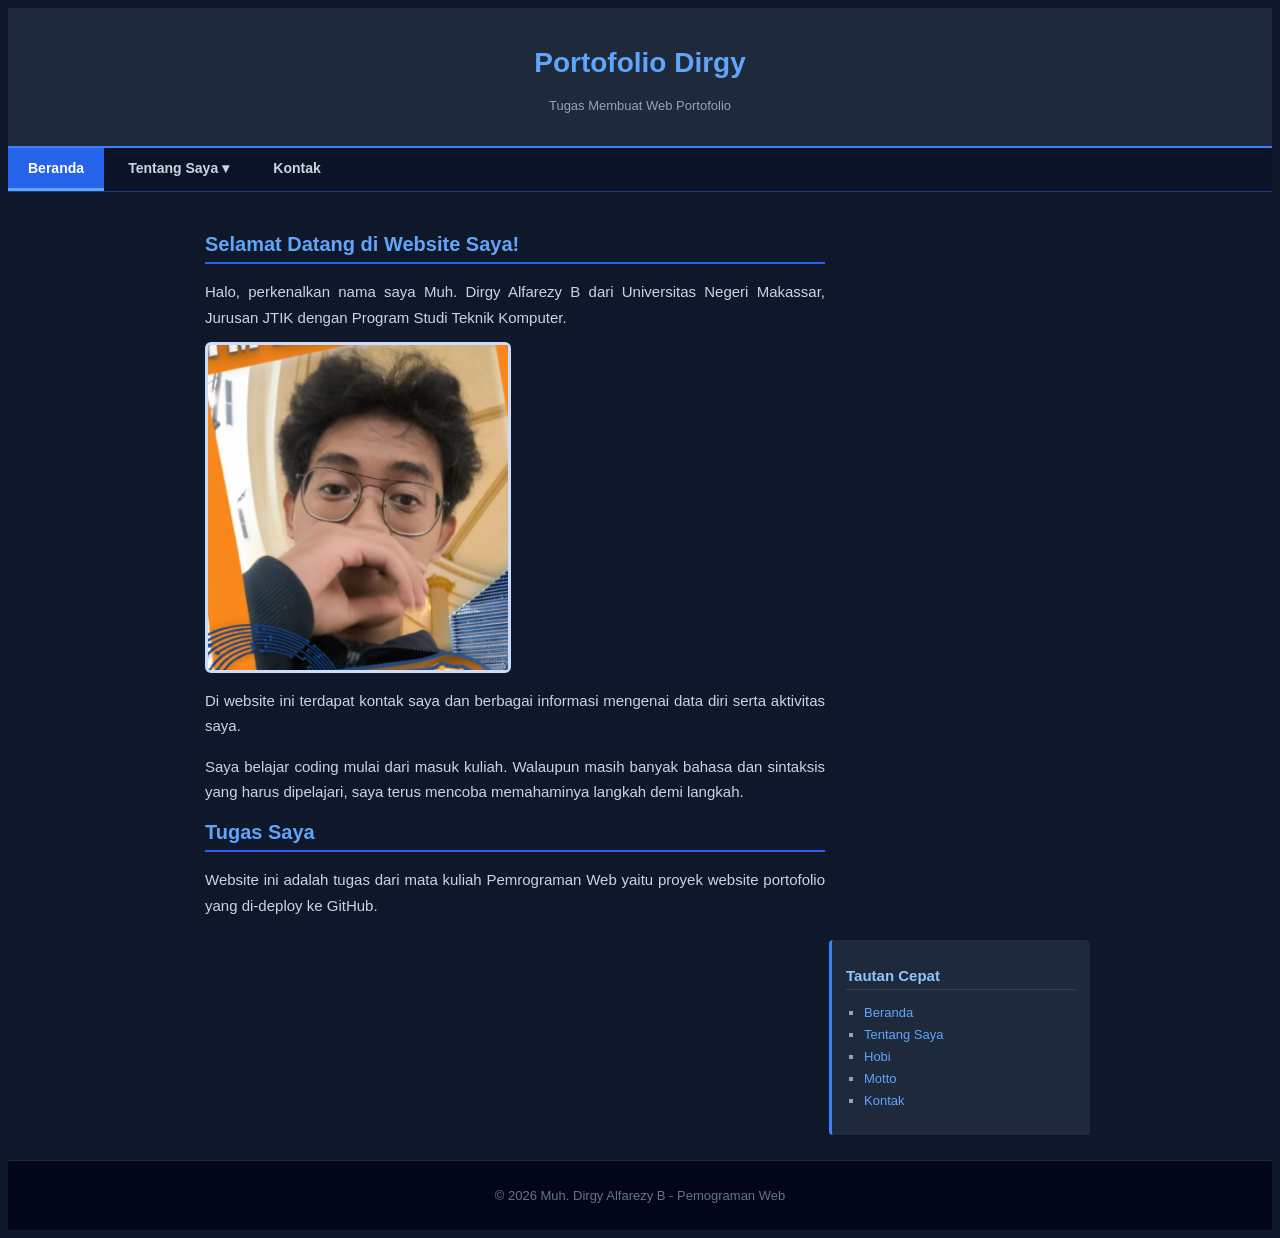
<file: index.html>
<!DOCTYPE html>
<html lang="id">
<head>
    <meta charset="UTF-8">
    <title>Portofolio Dirgy - Beranda</title>
    <link rel="stylesheet" href="style.css">
</head>
<body>

    <div id="header">
        <h1>Portofolio Dirgy</h1>
        <p>Tugas Membuat Web Portofolio</p>
    </div>

    <div id="navigasi">
        <a href="index.html" class="aktif">Beranda</a>
        <div class="dropdown">
            <a href="about.html">Tentang Saya &#9662;</a>
            <div class="dropdown-menu">
                <a href="about.html">Tentang Saya</a>
                <a href="hobby.html">Hobi</a>
                <a href="motto.html">Motto</a>
            </div>
        </div>
        <a href="contact.html">Kontak</a>
    </div>

    <div id="wrapper">

        <div id="konten">
            <h2>Selamat Datang di Website Saya!</h2>

            <p>
                Halo, perkenalkan nama saya Muh. Dirgy Alfarezy B dari Universitas Negeri Makassar, 
                Jurusan JTIK dengan Program Studi Teknik Komputer.
            </p>

            <img
                id="gambar-utama"
                src="images/fotosaya.png"
                alt="Foto Dirgy"
                title="Arahkan kursor ke gambar untuk melihat efeknya!"
            >

            <p>
                Di website ini terdapat kontak saya dan berbagai informasi mengenai data diri serta aktivitas saya.
            </p>

            <p>
                Saya belajar coding mulai dari masuk kuliah. Walaupun masih banyak bahasa dan sintaksis yang harus dipelajari, 
                saya terus mencoba memahaminya langkah demi langkah.
            </p>

            <h2>Tugas Saya</h2>
            <p>
                Website ini adalah tugas dari mata kuliah Pemrograman Web yaitu proyek website portofolio yang di-deploy ke GitHub.
            </p>
        </div>

        <div id="sidebar">
            <h3>Tautan Cepat</h3>
            <ul>
                <li><a href="index.html">Beranda</a></li>
                <li><a href="about.html">Tentang Saya</a></li>
                <li><a href="hobby.html">Hobi</a></li>
                <li><a href="motto.html">Motto</a></li>
                <li><a href="contact.html">Kontak</a></li>
            </ul>
        </div>

    </div>

    <div class="footer">
        <p>&copy; 2026 Muh. Dirgy Alfarezy B - Pemograman Web</p>
    </div>

</body>
</html>
</file>
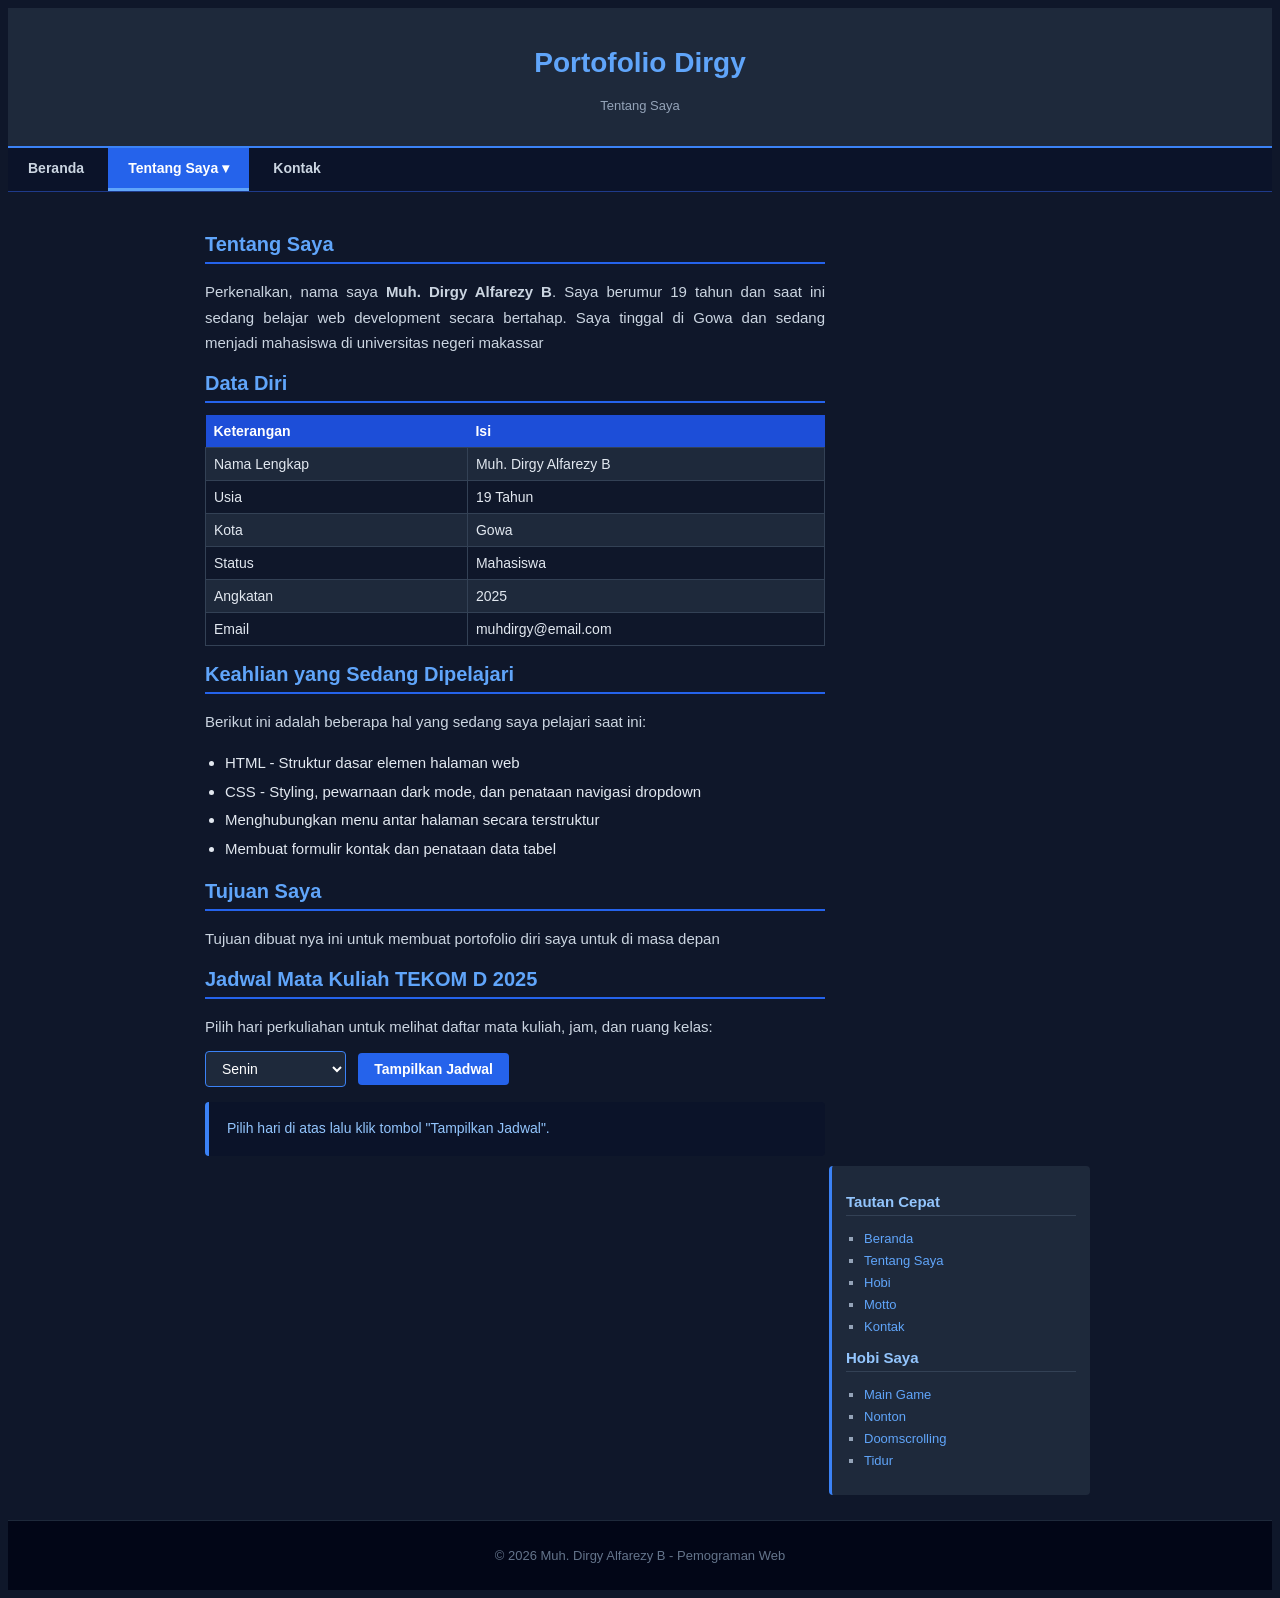
<file: about.html>
<!DOCTYPE html>
<html lang="id">
<head>
    <meta charset="UTF-8">
    <title>Website Saya - Tentang Saya</title>
    <link rel="stylesheet" href="style.css">
</head>
<body>

    <div id="header">
        <h1>Portofolio Dirgy</h1>
        <p>Tentang Saya</p>
    </div>

    <div id="navigasi">
        <a href="index.html">Beranda</a>
        <div class="dropdown">
            <a href="about.html" class="aktif">Tentang Saya &#9662;</a>
            <div class="dropdown-menu">
                <a href="about.html" class="aktif">Tentang Saya</a>
                <a href="hobby.html">Hobi</a>
                <a href="motto.html">Motto</a>
            </div>
        </div>
        <a href="contact.html">Kontak</a>
    </div>

    <div id="wrapper">

        <div id="konten">
            <h2>Tentang Saya</h2>

            <p>
                Perkenalkan, nama saya <strong>Muh. Dirgy Alfarezy B</strong>. Saya berumur
                19 tahun dan saat ini sedang belajar web development secara bertahap.
                Saya tinggal di Gowa dan sedang menjadi mahasiswa di universitas negeri makassar
            </p>

            <h2>Data Diri</h2>

            <table>
                <tr>
                    <th>Keterangan</th>
                    <th>Isi</th>
                </tr>
                <tr>
                    <td>Nama Lengkap</td>
                    <td>Muh. Dirgy Alfarezy B</td>
                </tr>
                <tr>
                    <td>Usia</td>
                    <td>19 Tahun</td>
                </tr>
                <tr>
                    <td>Kota</td>
                    <td>Gowa</td>
                </tr>
                <tr>
                    <td>Status</td>
                    <td>Mahasiswa</td>
                </tr>
                <tr>
                    <td>Angkatan</td>
                    <td>2025</td>
                </tr>
                <tr>
                    <td>Email</td>
                    <td>muhdirgy@email.com</td>
                </tr>
            </table>

            <h2>Keahlian yang Sedang Dipelajari</h2>
            <p>
                Berikut ini adalah beberapa hal yang sedang saya pelajari saat ini:
            </p>
            <ul style="padding-left: 20px; line-height: 1.9;">
                <li>HTML - Struktur dasar elemen halaman web</li>
                <li>CSS - Styling, pewarnaan dark mode, dan penataan navigasi dropdown</li>
                <li>Menghubungkan menu antar halaman secara terstruktur</li>
                <li>Membuat formulir kontak dan penataan data tabel</li>
            </ul>

            <h2>Tujuan Saya</h2>
            <p>
                Tujuan dibuat nya ini untuk membuat portofolio diri saya untuk di masa depan
            </p>

            <h2>Jadwal Mata Kuliah TEKOM D 2025</h2>
            <p>Pilih hari perkuliahan untuk melihat daftar mata kuliah, jam, dan ruang kelas:</p>

            <div class="jadwal-wrapper">
                <select id="pilihHariKuliah" class="jadwal-select">
                    <option value="Senin">Senin</option>
                    <option value="Selasa">Selasa</option>
                    <option value="Rabu">Rabu</option>
                    <option value="Kamis">Kamis</option>
                    <option value="Jumat">Jumat</option>
                    <option value="Sabtu">Sabtu / Minggu</option>
                </select>

                <button onclick="cekMataKuliah()" class="jadwal-btn">
                    Tampilkan Jadwal
                </button>
            </div>

            <div id="hasilJadwal" class="jadwal-hasil">
                Pilih hari di atas lalu klik tombol "Tampilkan Jadwal".
            </div>
        </div>

        <div id="sidebar">
            <h3>Tautan Cepat</h3>
            <ul>
                <li><a href="index.html">Beranda</a></li>
                <li><a href="about.html">Tentang Saya</a></li>
                <li><a href="hobby.html">Hobi</a></li>
                <li><a href="motto.html">Motto</a></li>
                <li><a href="contact.html">Kontak</a></li>
            </ul>

            <h3 style="margin-top:15px;">Hobi Saya</h3>
            <ul>
                <li><a href="hobby.html">Main Game</a></li>
                <li><a href="hobby.html">Nonton</a></li>
                <li><a href="hobby.html">Doomscrolling</a></li>
                <li><a href="hobby.html">Tidur</a></li>
            </ul>
        </div>
    </div>

    <div class="footer">
        <p>&copy; 2026 Muh. Dirgy Alfarezy B - Pemograman Web</p>
    </div>

    <script>
        function cekMataKuliah() {
            var hari = document.getElementById("pilihHariKuliah").value;
            var jadwal = "";

            switch (hari) {
                case "Senin":
                    jadwal = "<strong>Jadwal Hari Senin:</strong><br>" +
                            "1. Matematika Diskrit (07.30 - 10.05 | Ruang AE 110)<br>" +
                            "2. Pemrograman Web (10.05 - 12.40 | Lab Pemrograman)<br>" +
                            "3. Kecerdasan Buatan (14.50 - 17.30 | Ruang AE 104)";
                    break;

                case "Selasa":
                    jadwal = "<strong>Jadwal Hari Selasa:</strong><br>" +
                            "1. Desain Antarmuka Pengguna (10.05 - 12.40 | Lab Animasi)";
                    break;

                case "Rabu":
                    jadwal = "<strong>Jadwal Hari Rabu:</strong><br>" +
                            "1. Inovasi Teknologi (13.10 - 14.50 | Ruang AE 109)";
                    break;

                case "Kamis":
                    jadwal = "<strong>Jadwal Hari Kamis:</strong><br>" +
                            "1. Pemrograman Lanjut (14.50 - 17.30 | Lab Pemrograman)";
                    break;

                case "Jumat":
                    jadwal = "<strong>Jadwal Hari Jumat:</strong><br>" +
                            "1. Sistem Mikroprosessor + Lab (07.30 - 10.55 | Lab Embedded)<br>" +
                            "2. Analisis dan Desain Algoritme (14.50 - 17.30 | Ruang AE 109)";
                    break;

                case "Sabtu":
                    jadwal = "<strong>Weekend (Sabtu / Minggu):</strong><br>Tidak ada jadwal perkuliahan (Libur).";
                    break;

                default:
                    jadwal = "Jadwal tidak ditemukan.";
                    break;
            }

            document.getElementById("hasilJadwal").innerHTML = jadwal;
        }
    </script>
</body>
</html>
</file>
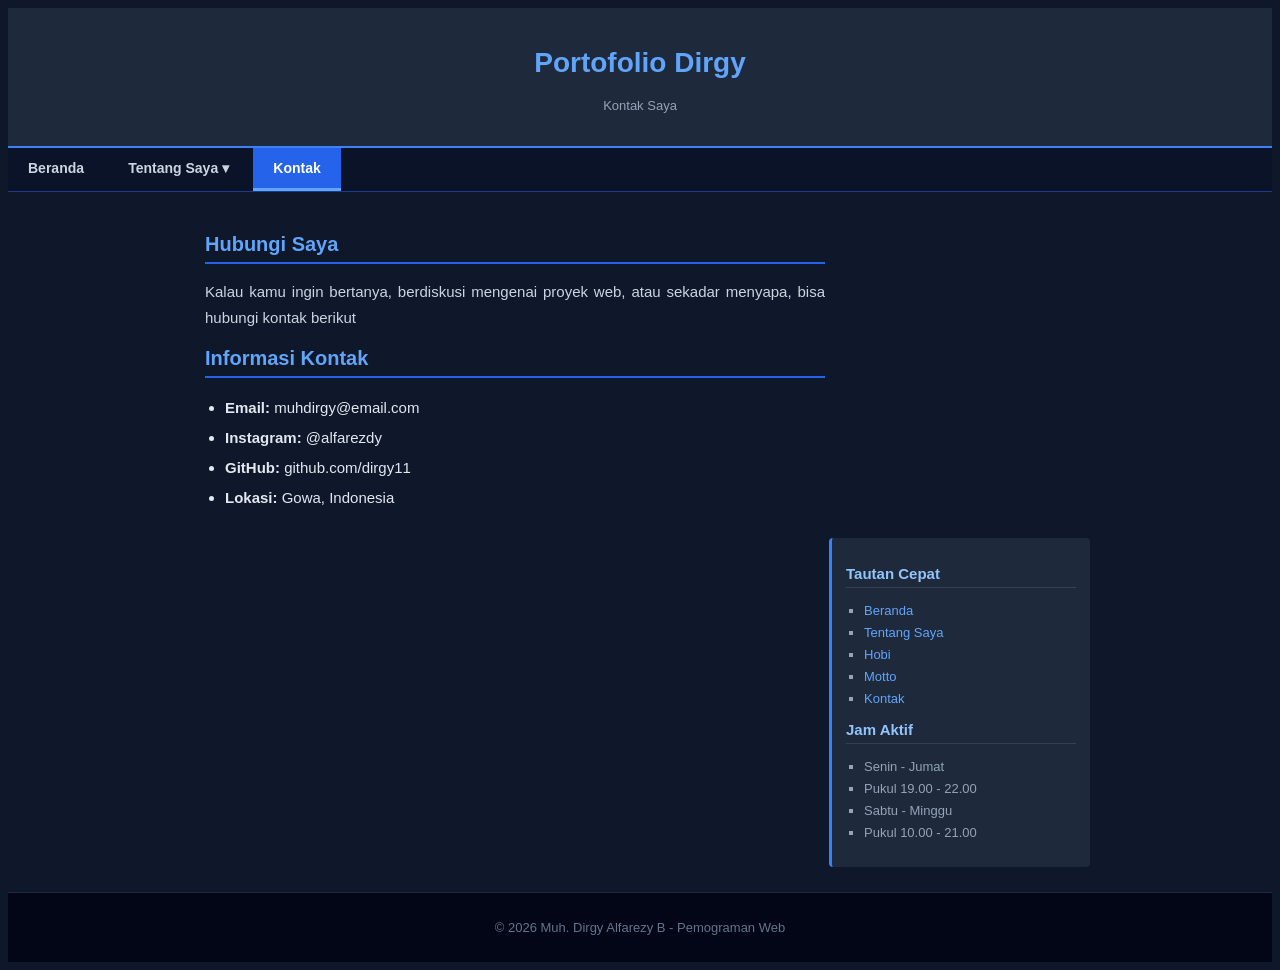
<file: contact.html>
<!DOCTYPE html>
<html lang="id">
<head>
    <meta charset="UTF-8">
    <title>Website Dirgy - Kontak</title>
    <link rel="stylesheet" href="style.css">
</head>
<body>

    <div id="header">
        <h1>Portofolio Dirgy</h1>
        <p>Kontak Saya</p>
    </div>

    <div id="navigasi">
        <a href="index.html">Beranda</a>
        <div class="dropdown">
            <a href="about.html">Tentang Saya &#9662;</a>
            <div class="dropdown-menu">
                <a href="about.html">Tentang Saya</a>
                <a href="hobby.html">Hobi</a>
                <a href="motto.html">Motto</a>
            </div>
        </div>
        <a href="contact.html" class="aktif">Kontak</a>
    </div>

    <div id="wrapper">

        <div id="konten">
            <h2>Hubungi Saya</h2>

            <p>
                Kalau kamu ingin bertanya, berdiskusi mengenai proyek web, atau sekadar menyapa, bisa hubungi kontak berikut
            </p>

            <h2>Informasi Kontak</h2>

            <ul style="padding-left: 20px; line-height: 2.0;">
                <li><strong>Email:</strong> muhdirgy@email.com</li>
                <li><strong>Instagram:</strong> @alfarezdy</li>
                <li><strong>GitHub:</strong> github.com/dirgy11</li>
                <li><strong>Lokasi:</strong> Gowa, Indonesia</li>
            </ul>
        </div>

        <div id="sidebar">
            <h3>Tautan Cepat</h3>
            <ul>
                <li><a href="index.html">Beranda</a></li>
                <li><a href="about.html">Tentang Saya</a></li>
                <li><a href="hobby.html">Hobi</a></li>
                <li><a href="motto.html">Motto</a></li>
                <li><a href="contact.html">Kontak</a></li>
            </ul>

            <h3 style="margin-top:15px;">Jam Aktif</h3>
            <ul>
                <li>Senin - Jumat</li>
                <li>Pukul 19.00 - 22.00</li>
                <li>Sabtu - Minggu</li>
                <li>Pukul 10.00 - 21.00</li>
            </ul>
        </div>

    </div>
    <div class="footer">
        <p>&copy; 2026 Muh. Dirgy Alfarezy B - Pemograman Web</p>
    </div>
</body>
</html>
</file>
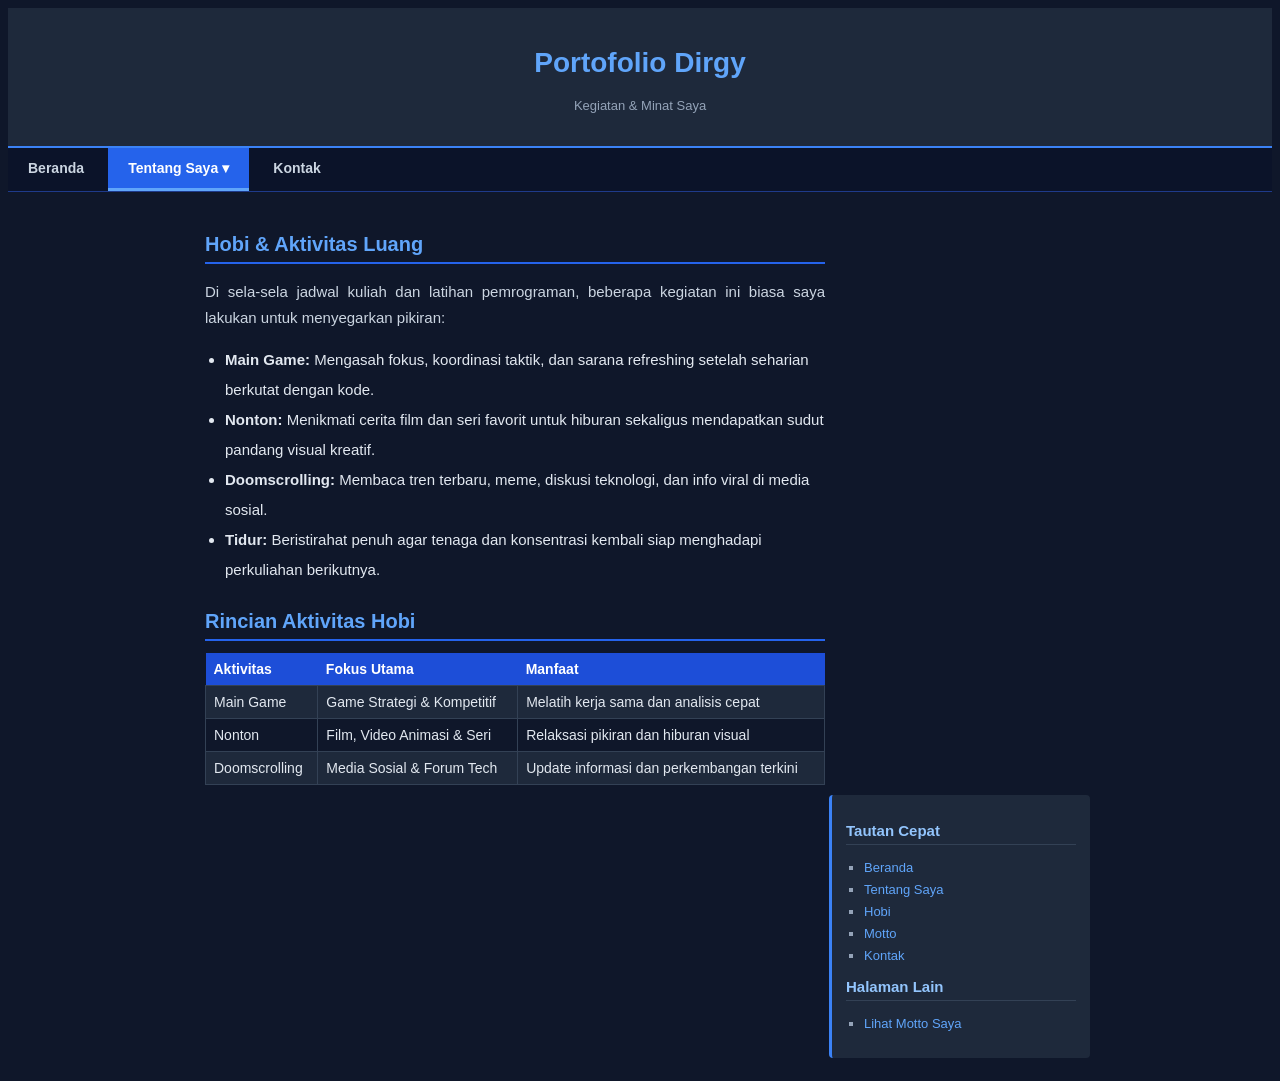
<file: hobby.html>
<!DOCTYPE html>
<html lang="id">
<head>
    <meta charset="UTF-8">
    <title>Portofolio Dirgy - Hobi</title>
    <link rel="stylesheet" href="style.css">
</head>
<body>

    <div id="header">
        <h1>Portofolio Dirgy</h1>
        <p>Kegiatan & Minat Saya</p>
    </div>

    <div id="navigasi">
        <a href="index.html">Beranda</a>
        <div class="dropdown">
            <a href="about.html" class="aktif">Tentang Saya &#9662;</a>
            <div class="dropdown-menu">
                <a href="about.html">Tentang Saya</a>
                <a href="hobby.html" class="aktif">Hobi</a>
                <a href="motto.html">Motto</a>
            </div>
        </div>
        <a href="contact.html">Kontak</a>
    </div>

    <div id="wrapper">

        <div id="konten">
            <h2>Hobi & Aktivitas Luang</h2>
            <p>
                Di sela-sela jadwal kuliah dan latihan pemrograman, beberapa kegiatan ini biasa saya lakukan untuk menyegarkan pikiran:
            </p>

            <ul style="padding-left: 20px; line-height: 2.0;">
                <li><strong>Main Game:</strong> Mengasah fokus, koordinasi taktik, dan sarana refreshing setelah seharian berkutat dengan kode.</li>
                <li><strong>Nonton:</strong> Menikmati cerita film dan seri favorit untuk hiburan sekaligus mendapatkan sudut pandang visual kreatif.</li>
                <li><strong>Doomscrolling:</strong> Membaca tren terbaru, meme, diskusi teknologi, dan info viral di media sosial.</li>
                <li><strong>Tidur:</strong> Beristirahat penuh agar tenaga dan konsentrasi kembali siap menghadapi perkuliahan berikutnya.</li>
            </ul>

            <h2 style="margin-top: 25px;">Rincian Aktivitas Hobi</h2>
            <table>
                <tr>
                    <th>Aktivitas</th>
                    <th>Fokus Utama</th>
                    <th>Manfaat</th>
                </tr>
                <tr>
                    <td>Main Game</td>
                    <td>Game Strategi & Kompetitif</td>
                    <td>Melatih kerja sama dan analisis cepat</td>
                </tr>
                <tr>
                    <td>Nonton</td>
                    <td>Film, Video Animasi & Seri</td>
                    <td>Relaksasi pikiran dan hiburan visual</td>
                </tr>
                <tr>
                    <td>Doomscrolling</td>
                    <td>Media Sosial & Forum Tech</td>
                    <td>Update informasi dan perkembangan terkini</td>
                </tr>
            </table>
        </div>

        <div id="sidebar">
            <h3>Tautan Cepat</h3>
            <ul>
                <li><a href="index.html">Beranda</a></li>
                <li><a href="about.html">Tentang Saya</a></li>
                <li><a href="hobby.html">Hobi</a></li>
                <li><a href="motto.html">Motto</a></li>
                <li><a href="contact.html">Kontak</a></li>
            </ul>

            <h3 style="margin-top:15px;">Halaman Lain</h3>
            <ul>
                <li><a href="motto.html">Lihat Motto Saya</a></li>
            </ul>

    </div>
</body>
</html>
</file>
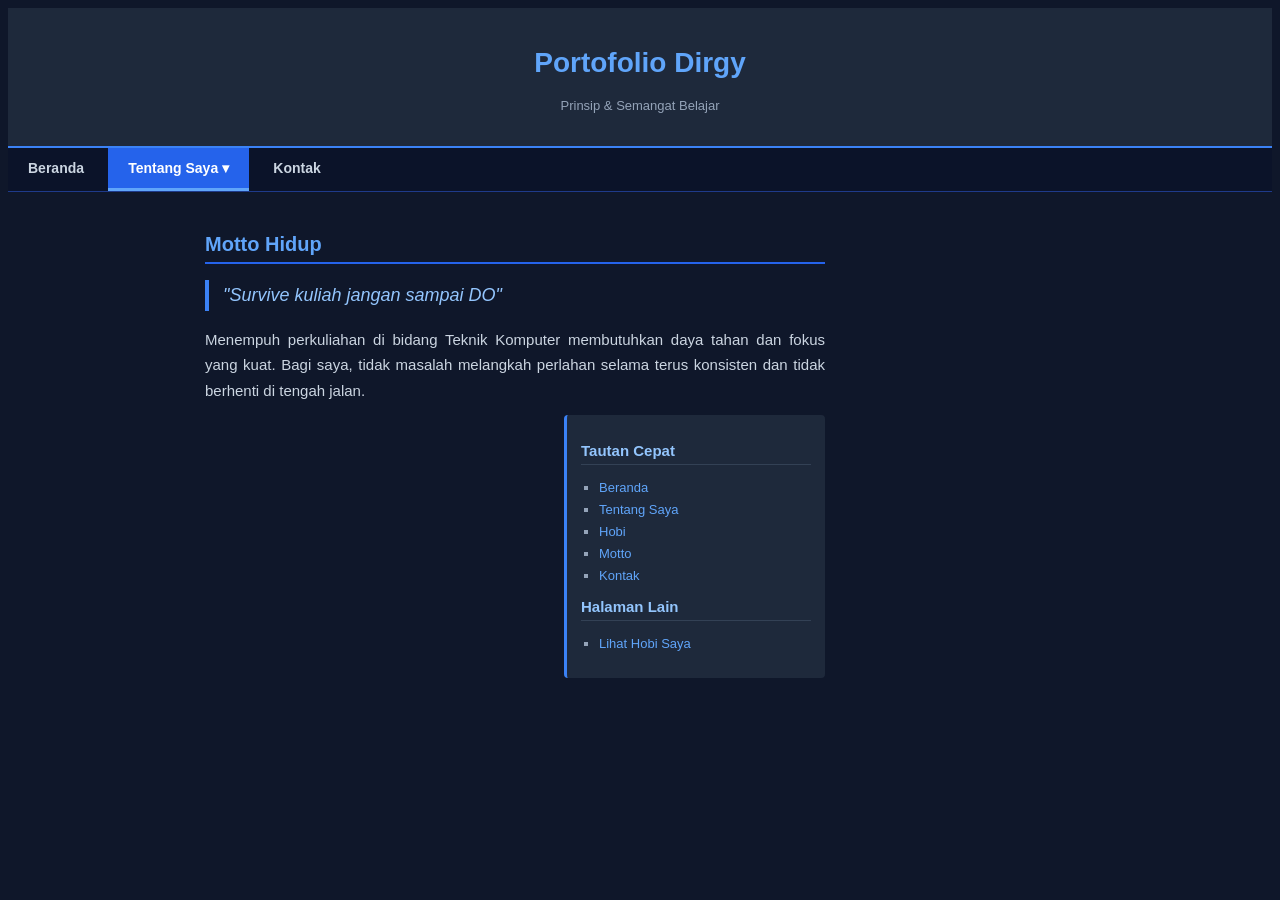
<file: motto.html>
<!DOCTYPE html>
<html lang="id">
<head>
    <meta charset="UTF-8">
    <title>Portofolio Dirgy - Motto</title>
    <link rel="stylesheet" href="style.css">
</head>
<body>

    <div id="header">
        <h1>Portofolio Dirgy</h1>
        <p>Prinsip & Semangat Belajar</p>
    </div>

    <div id="navigasi">
        <a href="index.html">Beranda</a>
        <div class="dropdown">
            <a href="about.html" class="aktif">Tentang Saya &#9662;</a>
            <div class="dropdown-menu">
                <a href="about.html">Tentang Saya</a>
                <a href="hobby.html">Hobi</a>
                <a href="motto.html" class="aktif">Motto</a>
            </div>
        </div>
        <a href="contact.html">Kontak</a>
    </div>

    <div id="wrapper">

        <div id="konten">
            <h2>Motto Hidup</h2>

            <p style="font-size: 18px; color: #93c5fd; font-style: italic; border-left: 4px solid #3b82f6; padding-left: 14px; margin: 16px 0;">
                "Survive kuliah jangan sampai DO"
            </p>

            <p>
                Menempuh perkuliahan di bidang Teknik Komputer membutuhkan daya tahan dan fokus yang kuat. 
                Bagi saya, tidak masalah melangkah perlahan selama terus konsisten dan tidak berhenti di tengah jalan.
            </p>

        <div id="sidebar">
            <h3>Tautan Cepat</h3>
            <ul>
                <li><a href="index.html">Beranda</a></li>
                <li><a href="about.html">Tentang Saya</a></li>
                <li><a href="hobby.html">Hobi</a></li>
                <li><a href="motto.html">Motto</a></li>
                <li><a href="contact.html">Kontak</a></li>
            </ul>

            <h3 style="margin-top:15px;">Halaman Lain</h3>
            <ul>
                <li><a href="hobby.html">Lihat Hobi Saya</a></li>
            </ul>

    </div>
</body>
</html>
</file>
<file: style.css>
body {
    background-color: #0f172a;
    font-family: Arial, sans-serif;
    font-size: 15px;
    color: #e2e8f0;
}

/* --- Header / Judul Atas --- */
#header {
    background-color: #1e293b;
    border-bottom: 2px solid #3b82f6;
    color: #ffffff;
    padding: 20px;
    text-align: center;
}

#header h1 {
    font-size: 28px;
    font-family: Verdana, sans-serif;
    color: #60a5fa;
}

#header p {
    font-size: 13px;
    color: #94a3b8;
    margin-top: 5px;
}

/* --- Navigasi Horizontal --- */
#navigasi {
    background-color: #0b1329;
    border-bottom: 1px solid #1e3a8a;
    overflow: visible; /* Agar dropdown menu tidak terpotong */
}

#navigasi a {
    display: inline-block;
    color: #cbd5e1;
    text-decoration: none;
    padding: 12px 20px;
    font-family: Arial, sans-serif;
    font-size: 14px;
    font-weight: bold;
    transition: 0.3s;
}

/* Efek hover navigasi */
#navigasi a:hover {
    background-color: #1d4ed8;
    color: #ffffff;
}

/* Tandai halaman aktif */
#navigasi a.aktif {
    background-color: #2563eb;
    color: #ffffff;
    border-bottom: 3px solid #60a5fa;
}

/* --- Dropdown Navigasi di About Me --- */
.dropdown {
    display: inline-block;
    position: relative;
}

.dropdown-menu {
    display: none;
    position: absolute;
    top: 100%;
    left: 0;
    background-color: #0b1329;
    min-width: 170px;
    box-shadow: 0 8px 16px rgba(0, 0, 0, 0.5);
    z-index: 999;
    border: 1px solid #1e3a8a;
    border-top: none;
}

.dropdown-menu a {
    display: block;
    padding: 10px 16px;
    border-bottom: 1px solid #1e293b;
    border-left: none;
    border-right: none;
    white-space: nowrap;
}

.dropdown-menu a:last-child {
    border-bottom: none;
}

/* Tampilkan dropdown saat kursor diarahkan ke tombol */
.dropdown:hover .dropdown-menu {
    display: block;
}

/* --- Wrapper layout 2 kolom --- */
#wrapper {
    width: 900px;
    margin: 0 auto;
    padding: 15px 0;
    overflow: hidden;
}

/* --- Kolom Konten Utama (kiri) --- */
#konten {
    float: left;
    width: 620px;
    padding: 10px 15px;
}

#konten h2 {
    font-family: Verdana, sans-serif;
    font-size: 20px;
    color: #60a5fa;
    border-bottom: 2px solid #2563eb;
    padding-bottom: 6px;
    margin-bottom: 12px;
}

#konten p {
    line-height: 1.7;
    margin-bottom: 12px;
    text-align: justify;
    color: #cbd5e1;
}

/* --- Gambar di halaman index --- */
#gambar-utama {
    border: 3px solid #cadcf9;
    display: block;
    margin: 12px 0;
    width: 300px;
    border-radius: 6px;
}

#gambar-utama:hover {
    opacity: 0.7;
}

/* --- Sidebar (kanan) --- */
#sidebar {
    float: right;
    width: 230px;
    padding: 12px 14px;
    background-color: #1e293b;
    border-left: 3px solid #3b82f6;
    border-radius: 4px;
}

#sidebar h3 {
    font-family: Verdana, sans-serif;
    font-size: 15px;
    color: #93c5fd;
    margin-bottom: 10px;
    border-bottom: 1px solid #334155;
    padding-bottom: 5px;
}

#sidebar ul {
    list-style-type: square;
    padding-left: 18px;
}

#sidebar ul li {
    margin-bottom: 7px;
    font-size: 13px;
    color: #94a3b8;
}

#sidebar ul li a {
    color: #60a5fa;
    text-decoration: none;
}

#sidebar ul li a:hover {
    text-decoration: underline;
    color: #bfdbfe;
}

/* --- Kotak info di sidebar --- */
.kotak-info {
    background-color: #0f172a;
    border: 1px solid #1e40af;
    color: #cbd5e1;
    padding: 10px;
    margin-top: 15px;
    font-size: 13px;
    line-height: 1.6;
    border-radius: 4px;
}

/* --- Tabel sederhana --- */
table {
    border-collapse: collapse;
    width: 100%;
    margin-top: 10px;
    font-size: 14px;
}

table th {
    background-color: #1d4ed8;
    color: #ffffff;
    padding: 8px;
    text-align: left;
}

table td {
    padding: 8px;
    border: 1px solid #334155;
    color: #e2e8f0;
}

table tr:nth-child(even) {
    background-color: #1e293b;
}

table tr:nth-child(odd) {
    background-color: #0f172a;
}

/* --- Footer --- */
.footer {
    background-color: #020617;
    color: #64748b;
    border-top: 1px solid #1e293b;
    text-align: center;
    padding: 14px;
    font-size: 13px;
    clear: both;
    margin-top: 10px;
}

/* --- Switch-Case Jadwal Kuliah --- */
.jadwal-wrapper {
    margin-bottom: 15px;
}

.jadwal-select {
    padding: 8px 12px;
    background-color: #1e293b;
    color: #ffffff;
    border: 1px solid #3b82f6;
    border-radius: 4px;
    font-size: 14px;
}

.jadwal-btn {
    padding: 8px 16px;
    background-color: #2563eb;
    color: #ffffff;
    border: none;
    border-radius: 4px;
    font-weight: bold;
    cursor: pointer;
    margin-left: 8px;
    font-size: 14px;
    transition: 0.3s;
}

.jadwal-btn:hover {
    background-color: #1d4ed8;
}

.jadwal-hasil {
    padding: 14px 18px;
    background-color: #0b1329;
    border-left: 4px solid #3b82f6;
    border-radius: 4px;
    color: #93c5fd;
    font-size: 14px;
    line-height: 1.8;
}
</file>
